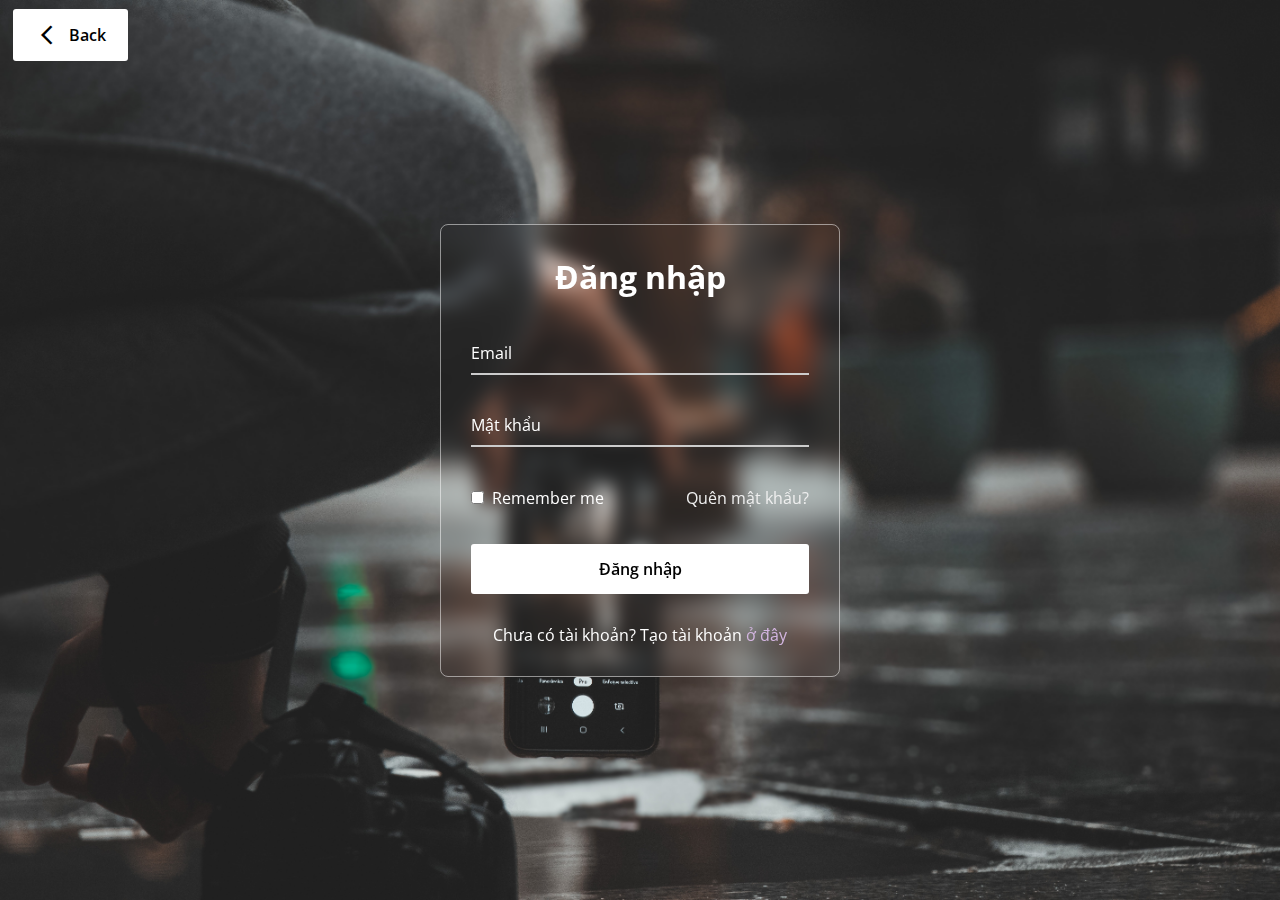
<file: login.html>
<!DOCTYPE html>
<html>
<head>
  <meta charset="UTF-8">
  <meta name="viewport" content="width=device-width, initial-scale=1.0">
  <title>Đăng nhập</title>
  <link rel="stylesheet" href="/assets/css/style-lg.css">
  <link rel="stylesheet" href="https://fonts.googleapis.com/css2?family=Material+Symbols+Outlined:opsz,wght,FILL,GRAD@20..48,100..700,0..1,-50..200" />
</head>
<body>
  <a href="index.html">
    <button  type="button" style=" z-index: 1; position: absolute; top:1%; left: 1%; align-items: center; display: flex; "> 
      <span class="material-symbols-outlined" style="margin-right: 10px;"> arrow_back_ios_new </span>
      Back
    </button></a>
  <div class="wrapper">
    <form action="#">
      <h2>Đăng nhập</h2>
        <div class="input-field">
        <input type="text" required>
        <label>Email</label>
      </div>
      <div class="input-field">
        <input type="password" required>
        <label>Mật khẩu</label>
      </div>
      <div class="forget">
        <label for="remember">
          <input type="checkbox" id="remember">
          <p>Remember me</p>
        </label>
        <a href="#">Quên mật khẩu?</a>
      </div>
      <button type="submit">Đăng nhập</button>
      <div class="register">
        <p>Chưa có tài khoản? Tạo tài khoản <a style="color: rgb(211, 181, 224);" href="signup.html">ở đây</a></p>
      </div>
    </form>
  </div>
</body>
</html>
</file>
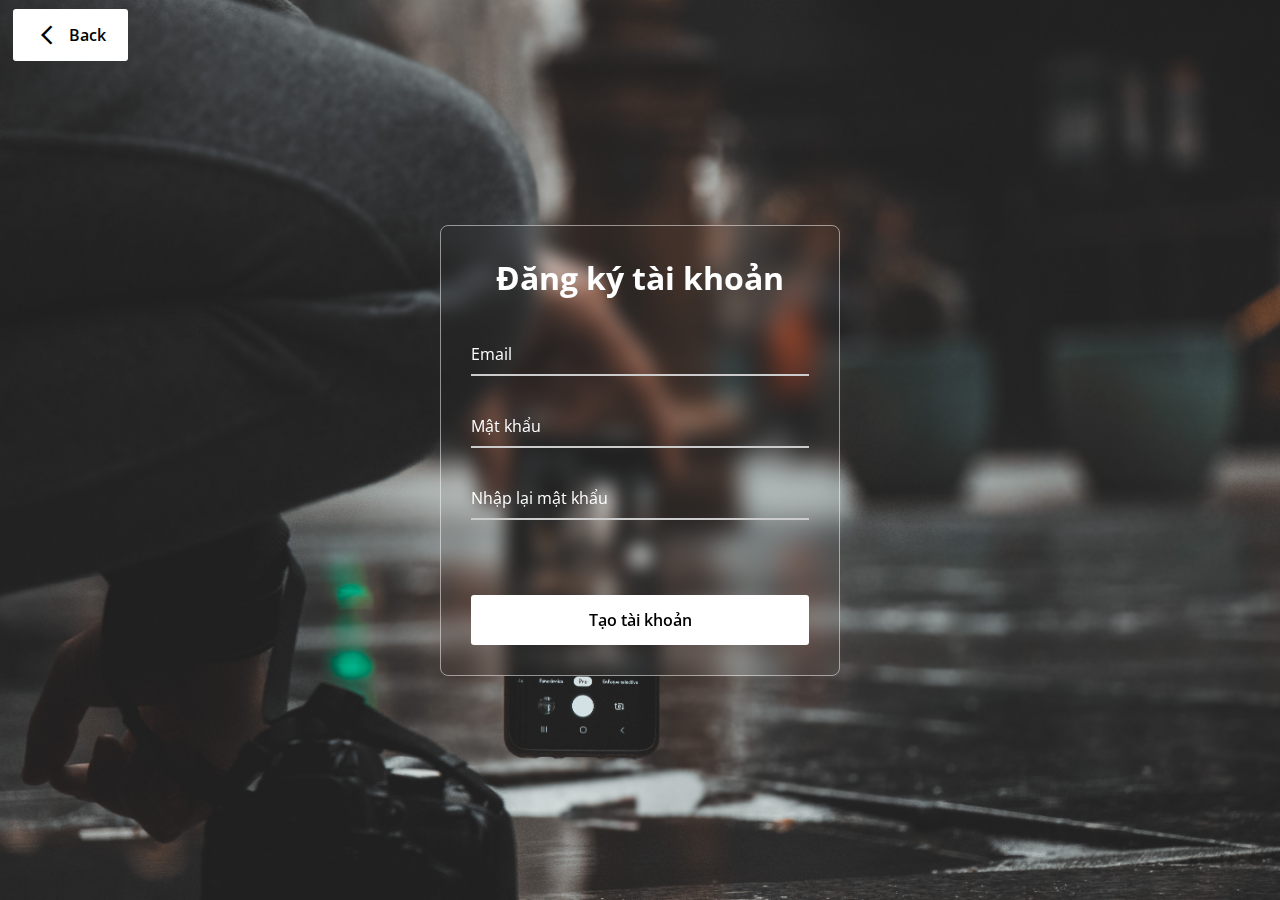
<file: signup.html>
<!DOCTYPE html>
<html>
<head>
  <meta charset="UTF-8">
  <meta name="viewport" content="width=device-width, initial-scale=1.0">
  <title>Đăng nhập</title>
  <link rel="stylesheet" href="/assets/css/style-lg.css">
  <link rel="stylesheet" href="https://fonts.googleapis.com/css2?family=Material+Symbols+Outlined:opsz,wght,FILL,GRAD@20..48,100..700,0..1,-50..200" />
</head>
<body>
  <a href="index.html">
  <button  type="button" style=" z-index: 1; position: absolute; top:1%; left: 1%; align-items: center; display: flex; "> 
    <span class="material-symbols-outlined" style="margin-right: 10px;"> arrow_back_ios_new </span>
    Back
  </button></a>
  <div class="wrapper">
    <form action="#">
      <h2>Đăng ký tài khoản</h2>
        <div class="input-field">
        <input type="text" required>
        <label>Email</label>
      </div>
      <div class="input-field">
        <input type="password" required>
        <label>Mật khẩu</label>
      </div>
      <div class="input-field">
        <input type="password" required>
        <label>Nhập lại mật khẩu</label>
      </div>
      <div class="forget">
      </div>
      <button type="submit">Tạo tài khoản</button>
    </form>
  </div>
</body>
</html>
</file>
<file: assets/css/style-lg.css>
@import url("https://fonts.googleapis.com/css2?family=Open+Sans:wght@200;300;400;500;600;700&display=swap");

* {
  margin: 0;
  padding: 0;
  box-sizing: border-box;
  font-family: "Open Sans", sans-serif;
}

body {
  display: flex;
  align-items: center;
  justify-content: center;
  min-height: 100vh;
  width: 100%;
  padding: 0 10px;
}

body::before {
  content: "";
  position: absolute;
  width: 100%;
  height: 100%;
  background: url("/assets/img/bg-1.jpg"), #000;
  background-position: center;
  background-size: cover;
}

.wrapper {
  width: 400px;
  border-radius: 8px;
  padding: 30px;
  text-align: center;
  border: 1px solid rgba(255, 255, 255, 0.5);
  backdrop-filter: blur(9px);
  -webkit-backdrop-filter: blur(9px);
}

form {
  display: flex;
  flex-direction: column;
}

h2 {
  font-size: 2rem;
  margin-bottom: 20px;
  color: #fff;
}

.input-field {
  position: relative;
  border-bottom: 2px solid #ccc;
  margin: 15px 0;
}

.input-field label {
  position: absolute;
  top: 50%;
  left: 0;
  transform: translateY(-50%);
  color: #fff;
  font-size: 16px;
  pointer-events: none;
  transition: 0.15s ease;
}

.input-field input {
  width: 100%;
  height: 40px;
  background: transparent;
  border: none;
  outline: none;
  font-size: 16px;
  color: #fff;
}

.input-field input:focus~label,
.input-field input:valid~label {
  font-size: 0.8rem;
  top: 10px;
  transform: translateY(-120%);
}

.forget {
  display: flex;
  align-items: center;
  justify-content: space-between;
  margin: 25px 0 35px 0;
  color: #fff;
}

#remember {
  accent-color: #fff;
}

.forget label {
  display: flex;
  align-items: center;
}

.forget label p {
  margin-left: 8px;
}

.wrapper a {
  color: #efefef;
  text-decoration: none;
}

.wrapper a:hover {
  text-decoration: underline;
}

button {
  background: #fff;
  color: #000;
  font-weight: 600;
  border: none;
  padding: 12px 20px;
  cursor: pointer;
  border-radius: 3px;
  font-size: 16px;
  border: 2px solid transparent;
  transition: 0.3s ease;
}

button:hover {
  color: #fff;
  border-color: #fff;
  background: transparent;
}

.register {
  text-align: center;
  margin-top: 30px;
  color: #fff;
}


.material-symbols-outlined {
  font-variation-settings:
  'FILL' 0,
  'wght' 400,
  'GRAD' 0,
  'opsz' 1
}
</file>
